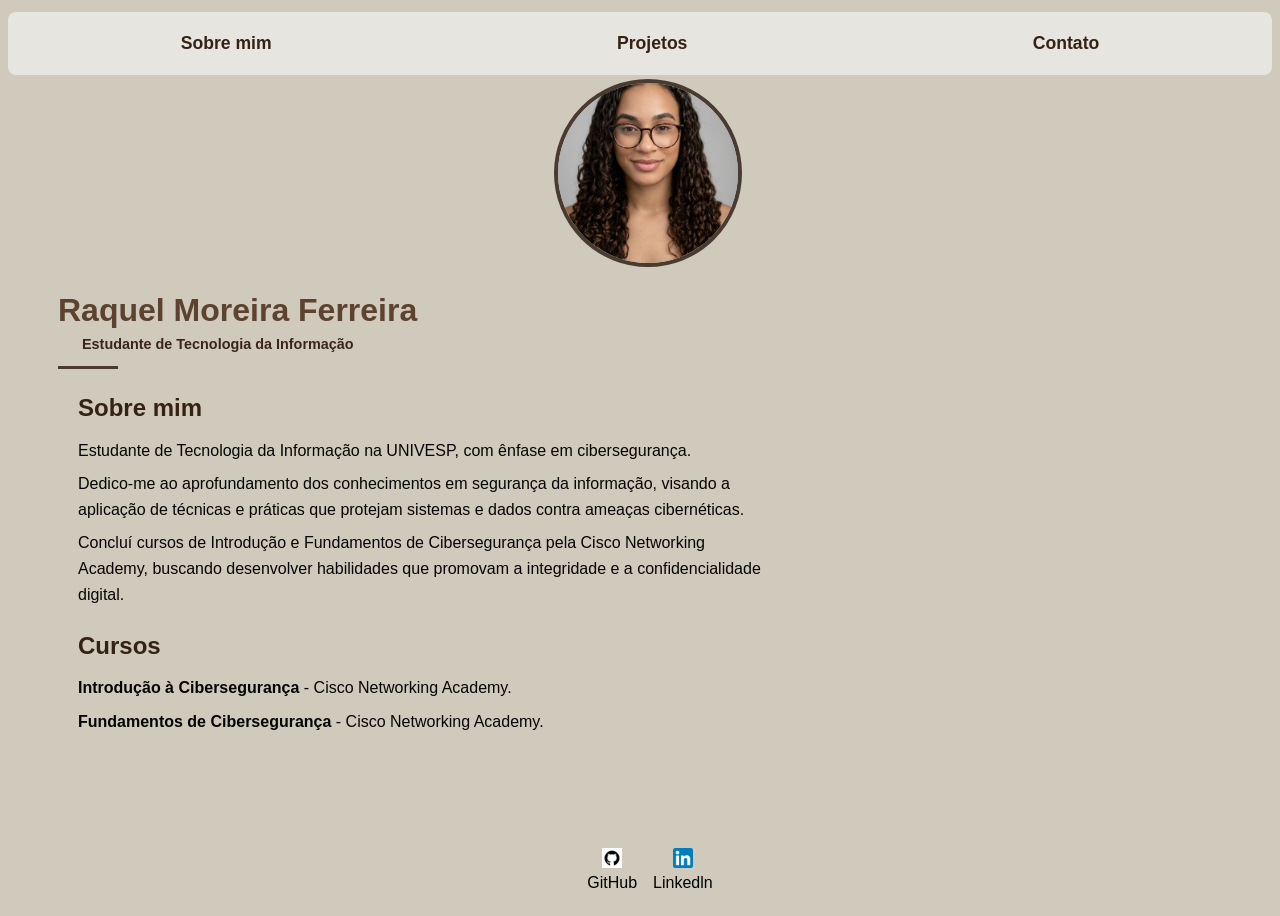
<file: index.html>
<!DOCTYPE html>
<html lang="pt-br">
<head>
    <meta charset="UTF-8">
    <meta name="viewport" content="width=device-width, initial-scale=1.0">
    <title>Raquel Moreira Ferreira</title>
    <link rel="stylesheet" href="index.css">
</head>
<body>
    <div class="container">
<nav>
        <ul>
            <li>
                <a href="index.html">Sobre mim</a>
            </li>
            <li>
                <a href="project.html">Projetos</a>
            </li>
            <li>
                <a href="contact.html">Contato</a>
            </li>
        </ul>
    </nav>

    <header>
        <div class="center">
            <img src="img/foto-minha.jpeg"></img>
        </div>
        <h1>Raquel Moreira Ferreira</h1>
        <p class="subtitulo">Estudante de Tecnologia da Informação</p>
    </header>

    <main>
        <section class="sobre-mim">
            <h2>Sobre mim</h2>
            <p>Estudante de Tecnologia da Informação na UNIVESP, com ênfase em cibersegurança.</p>
            <p>Dedico-me ao aprofundamento dos conhecimentos em segurança da informação, visando a aplicação de técnicas e práticas que protejam sistemas e dados contra ameaças cibernéticas.</p>
            <p>Concluí cursos de Introdução e Fundamentos de Cibersegurança pela Cisco Networking Academy, buscando desenvolver habilidades que promovam a integridade e a confidencialidade digital.</p>
        </section>
         <section class="sobre-mim">
            <h2>Cursos</h2>
            <p class="curso">
                <strong>Introdução à Cibersegurança</strong> - Cisco Networking Academy.
            </p>
            <p class="curso">
                <strong>Fundamentos de Cibersegurança</strong> - Cisco Networking Academy.
            </p>

        </section>
    </main>

    <footer>
        <a href="https://github.com/raquelmoreira-gif" target="_blank" rel="noopen">
            <img src="./img/github.svg.jpg" alt="GitHub">
            <p>GitHub</p>
    </a>
     <a href="https://linkedin.com/in/raquel-moreira-ferreira/" target="_blank" rel="noopen">
            <img src="./img/linkedIn.svg.png"  alt="Linkedln">
            <p>Linkedln</p>
    </a>
    </footer>
    </div>
</body>
</html>
</file>
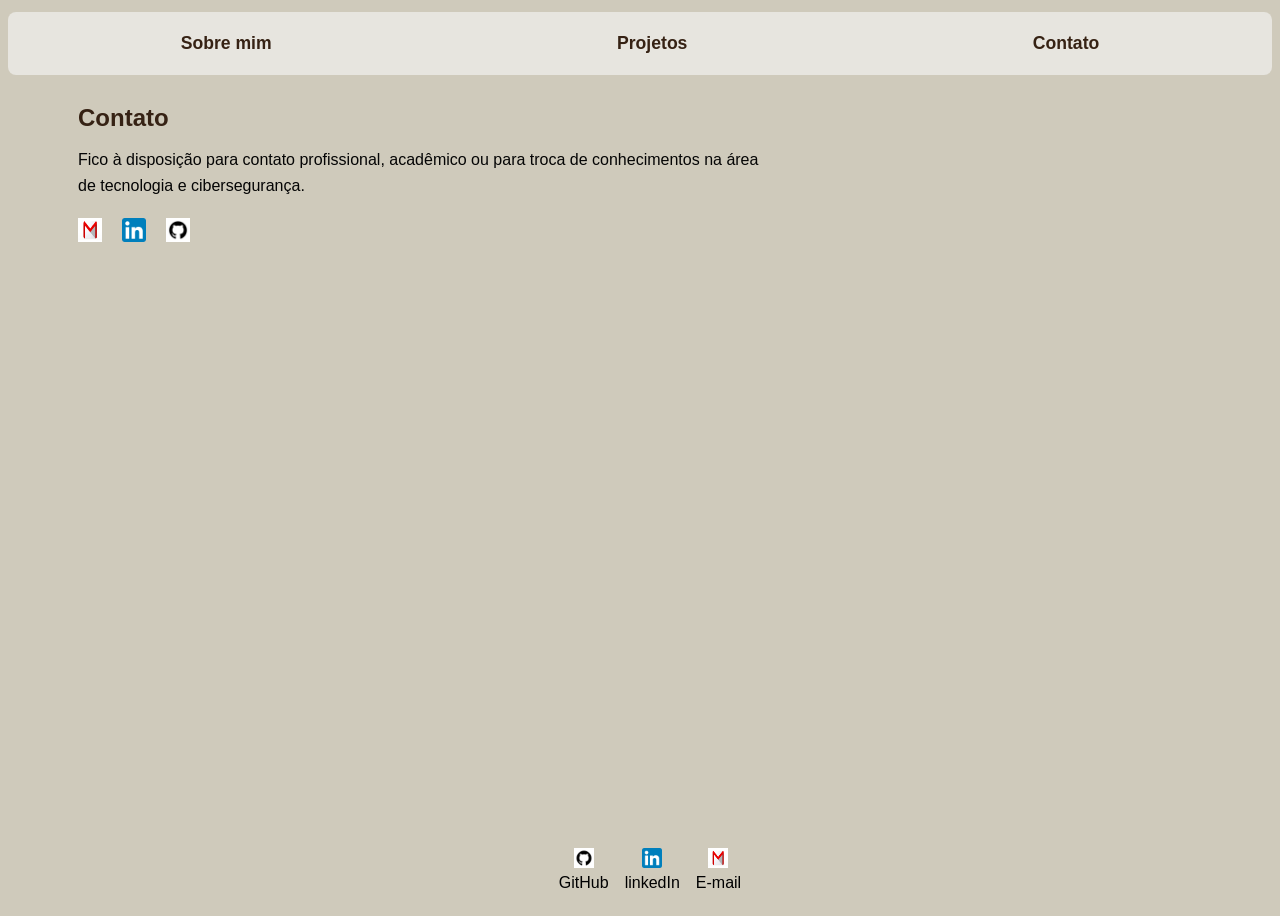
<file: contact.html>
<!DOCTYPE html>
<html lang="pt-br">
<head>
    <meta charset="UTF-8">
    <meta name="viewport" content="width=device-width, initial-scale=1.0">
    <title>Contato - Raquel Moreira</title>
    <link rel="stylesheet" href="index.css">
</head>
<body>
    <div class="container">

        <nav>
            <ul>
                <li><a href="index.html">Sobre mim</a></li>
                <li><a href="project.html">Projetos</a></li>
                <li><a href="contact.html">Contato</a></li>
            </ul>
        </nav>

        <main class="sobre-mim">
            <section>
                <h2>Contato</h2>
                <p>
                    Fico à disposição para contato profissional, acadêmico ou para troca de conhecimentos na área de tecnologia e cibersegurança.
                </p>

                <div class="contato-icones">
                    <a href="malito:raquel.moreirarg23@gmail.com">
                        <img src="./img/gmail.webp" alt="E-mail">
                    </a>

                    <a href="https://linkedin.com/in/raquel-moreira-ferreira" target="_blank">
                        <img src="./img/linkedIn.svg.png" alt="LinkedIn">
                    </a>

                    <a href="https://github.com/raquelmoreira-gif" target="_blank">
                        <img src="./img/github.svg.jpg" alt="GitHub">
                    </a>

                </div>
            </section>
        </main>

        <footer>
            <a href="https://github.com/raquelmoreira-gif" target="_blank">
                <img src="./img/github.svg.jpg" alt="GitHub">
                <p>GitHub</p>
            </a>
            <a href="https://linkedin.com/in/raquel-moreira-ferreira" target="_blank">
                <img src="./img/linkedIn.svg.png" alt="linkedIn">
                <p>linkedIn</p>
            </a>
            <a href="malito:raquel.moreirarg23@gmail.com">
                <img src="./img/gmail.webp" alt="E-mail">
                <p>E-mail</p>
            </a>
        </footer>

    </div>
</body>
</html>
</file>
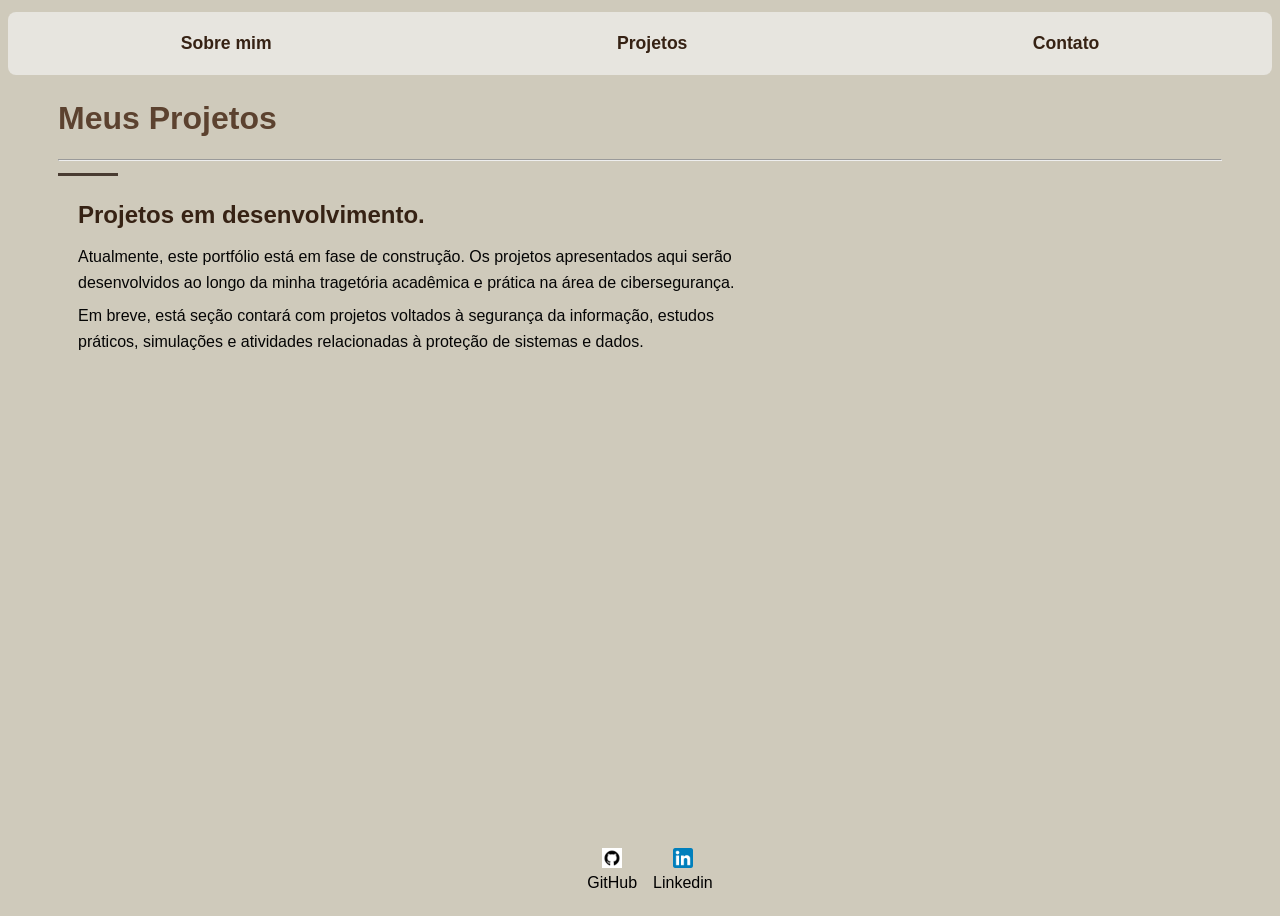
<file: project.html>
<!DOCTYPE html>
<html lang="pt-br">
<head>
    <meta charset="UTF-8">
    <meta name="viewport" content="width=device-width, initial-scale=1.0">
    <title>Projetos - Raquel Moreira</title>
    <link rel="stylesheet" href="index.css">
</head>
<body>
    <div class="container">
        <nav>
            <ul>
                <li><a href="index.html">Sobre mim</a></li>
                <li><a href="project.html" class="active">Projetos</a></li>
                <li><a href="contact.html">Contato</a></li>
            </ul>
        </nav>

        <header>
            <h1>Meus Projetos</h1>
            <hr />
        </header>

        <main class="sobre-mim">
            <section>
                <h2>Projetos em desenvolvimento.</h2>
                <p>
                    Atualmente, este portfólio está em fase de construção.
                    Os projetos apresentados aqui serão desenvolvidos ao longo da minha tragetória acadêmica e prática na área de cibersegurança.
                </p>
                <p>
                    Em breve, está seção contará com projetos voltados à segurança da informação, estudos práticos, simulações e atividades relacionadas à proteção de sistemas e dados.
                </p>
            </section>
        </main>

        <footer>
            <a href="https://github.com/raquelmoreira-gif" target="_blank" rel="noopen">
            <img src="./img/github.svg.jpg" alt="GitHub" />
            <p>GitHub</p>
            </a>
            <a href="https://linkedin.com/in/raquel-moreira-ferreira/" target="_blank" rel="noopen">
                <img src="./img/linkedIn.svg.png" alt="linkedIn" />
                <p>Linkedin</p>
            </a>
        </footer>
    </div>
</body>
</html>
</file>
<file: index.css>
body {
    color: black;
    background-color: rgb(207, 202, 187);
    font-family: Arial, Helvetica, sans-serif;
}

ul {
    display: flex;
    justify-content: space-around;
    list-style-type: none;
    padding: 3px 0;
}

a {
    color: black;
    text-decoration: none;
}

header img {
    width: 180px;
    height: 180px;
    border-radius: 50%;
    object-fit: cover;
    border: 4px solid rgb(73, 59, 49);
}

.center {
    text-align: center;
    margin-left: 15px;
}

h1 {
    color: rgb(92, 66, 47);
}

footer img {
    width: 20px;
    height: 20px;
}

footer {
    display: flex;
    justify-content: center;
    gap: 0;
    margin-left: 20px;
    margin-top: 40px;
}

footer a {
    margin: 0 8px;
    text-align: center;
}

footer p {
    margin-top: 2px;
}

.container {
    min-height: 100vh;
    display: flex;
    flex-direction: column;
    padding: 0px 50px;
}

footer {
    margin-top: auto;
}

nav a:hover{
    color: rgb(71, 36, 11);
}

nav {
    background-color: rgb(231, 229, 223);
    border-radius: 12px;
    margin: 4px 0;
    padding: 2px 0;
}

nav {
    margin-left: -50px;
    margin-right: -50px;
}

nav, footer {
    border-radius: 8px;
}

nav a {
    color: rgb(54, 34, 20);
    font-weight: 600;
    font-size: 1.1rem;
}

h2 {
    font-size: 1.4rem;
    font-weight: 600;
    margin-bottom: 12px;
}

.cursos {
    max-width: 700px;
    margin: 40px 0 40px 50px;
    padding: 0 20px;
    font-family: Arial, Helvetica, sans-serif;
    color: #050505;
    line-height: 1.6;
}

.curso span {
    font-weight: 400;
    color: #555
}

section h2 {
    margin-bottom: 6px;
}

section p {
    margin-top: 0;
}

.subtitulo {
    font-size: 0.9rem;
    font-weight: 550;
    color: #3a241e;

    margin-top: -15px;
    margin-left: 24px;
}

body {
    min-height: 100vh;
    display: flex;
    flex-direction: column;
}

header::after {
    content: "";
    display: block;
    width: 60px;
    height: 3px;
    background-color: rgb(73, 59, 49);
    margin-top: 12px;
}

.sobre-mim {
    max-width: 700px;
    margin: 20px o 20px 50px;
    padding: 0 20px;
    font-family: Arial, Helvetica, sans-serif;
    color: #050505;
    line-height: 1.6;
}

.sobre-mim h2 {
    color: rgb(54, 34, 20);
    font-weight: 700;
    margin-bottom: 10px;
    font-size: 1.5rem;
    text-align: left;
}

.sobre-mim p {
    margin-bottom: 8px; 
}

.contato-icones {
    margin-top: 20px;
    display: flex;
    gap: 20px;
    align-items: center;
}

.contato-icones img {
    width: 24px;
    height: 24px;
    transition: transform 0.3s ease;
}

.contato-icones img:hover {
    transform: scale(1.2);
}
</file>
